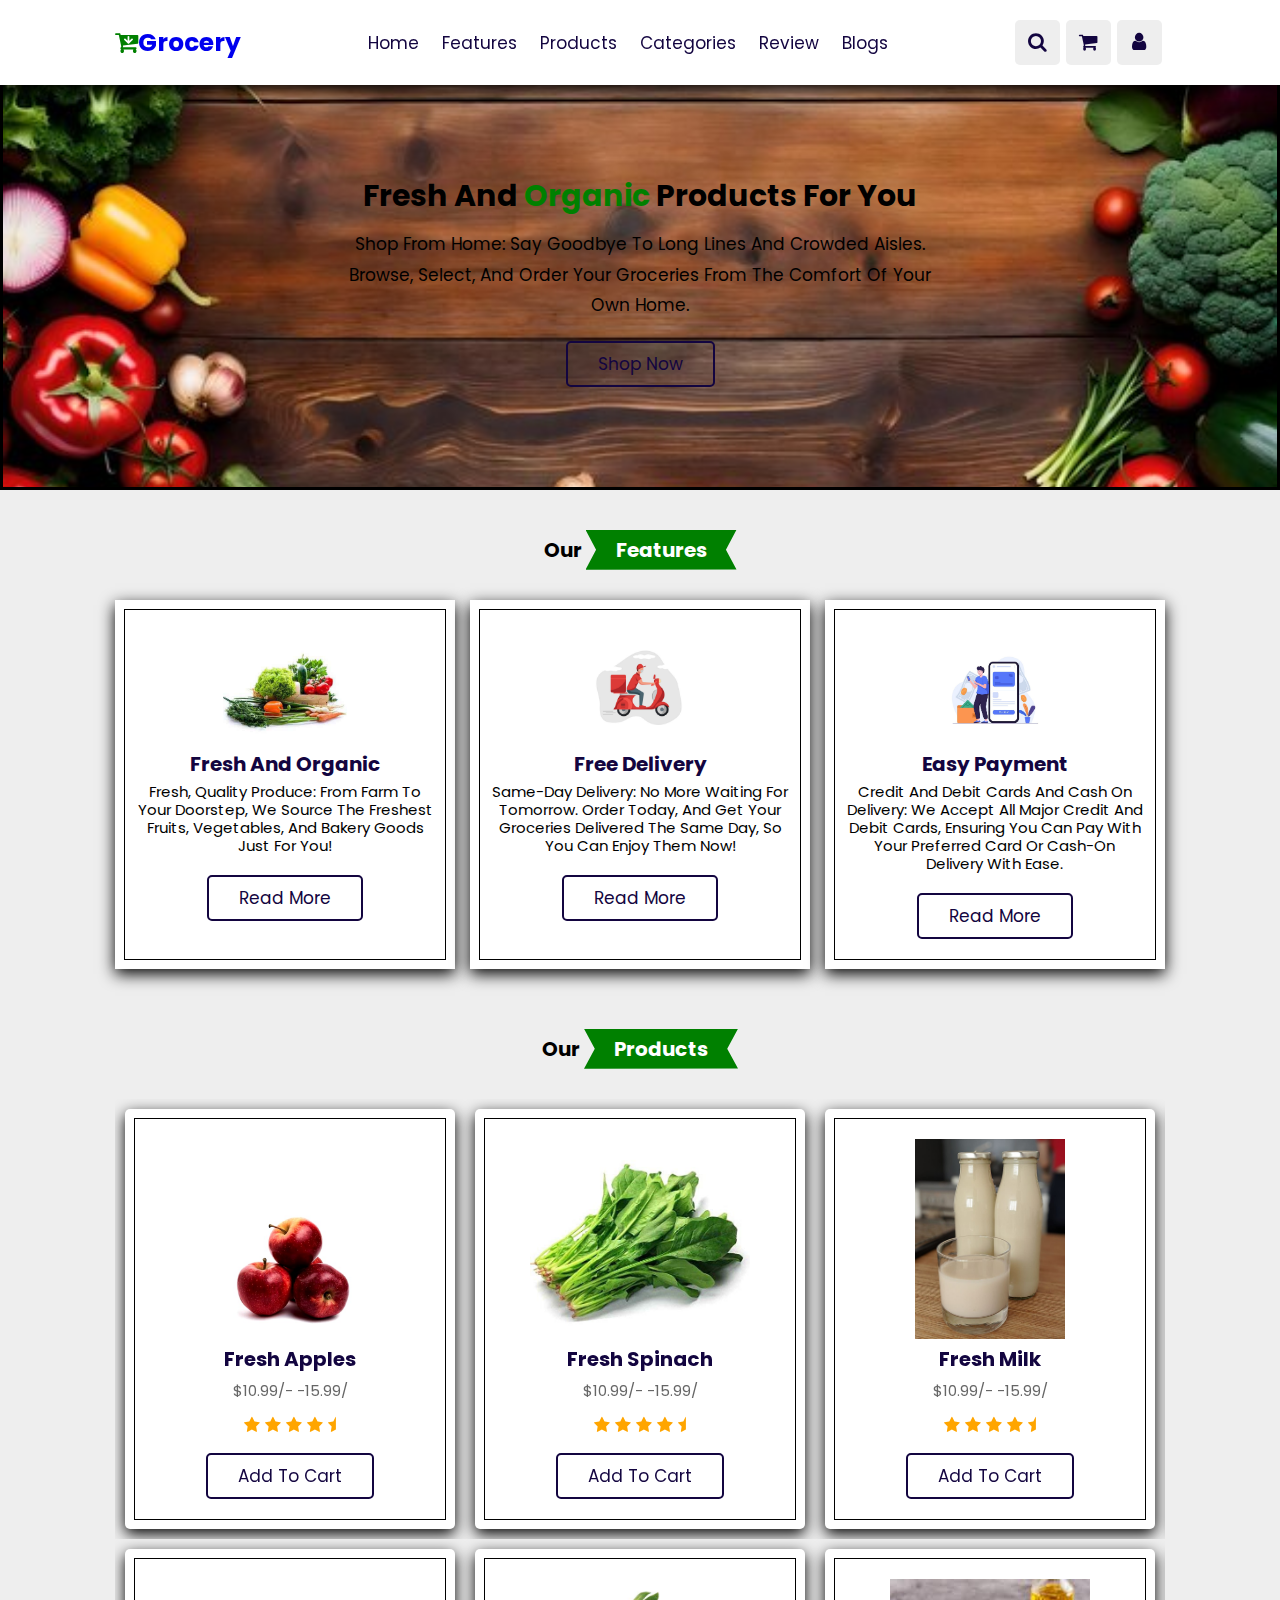
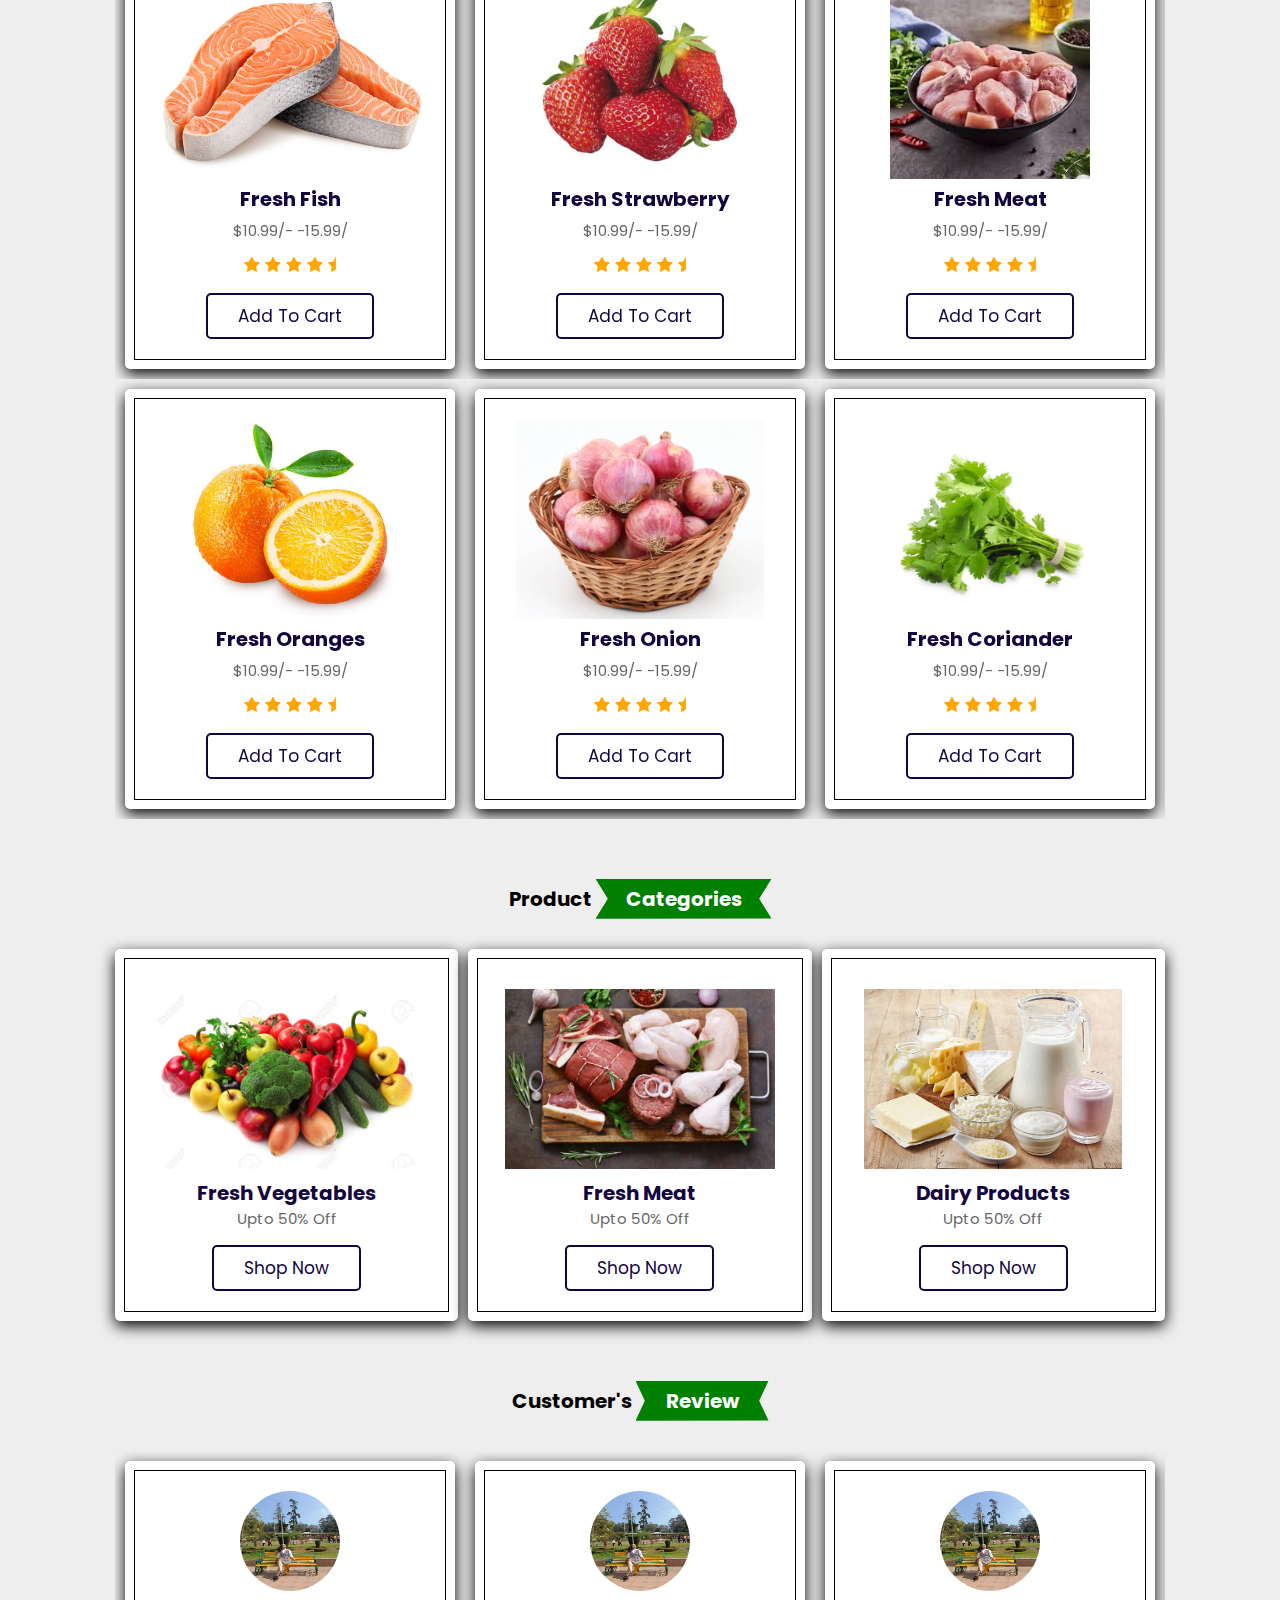
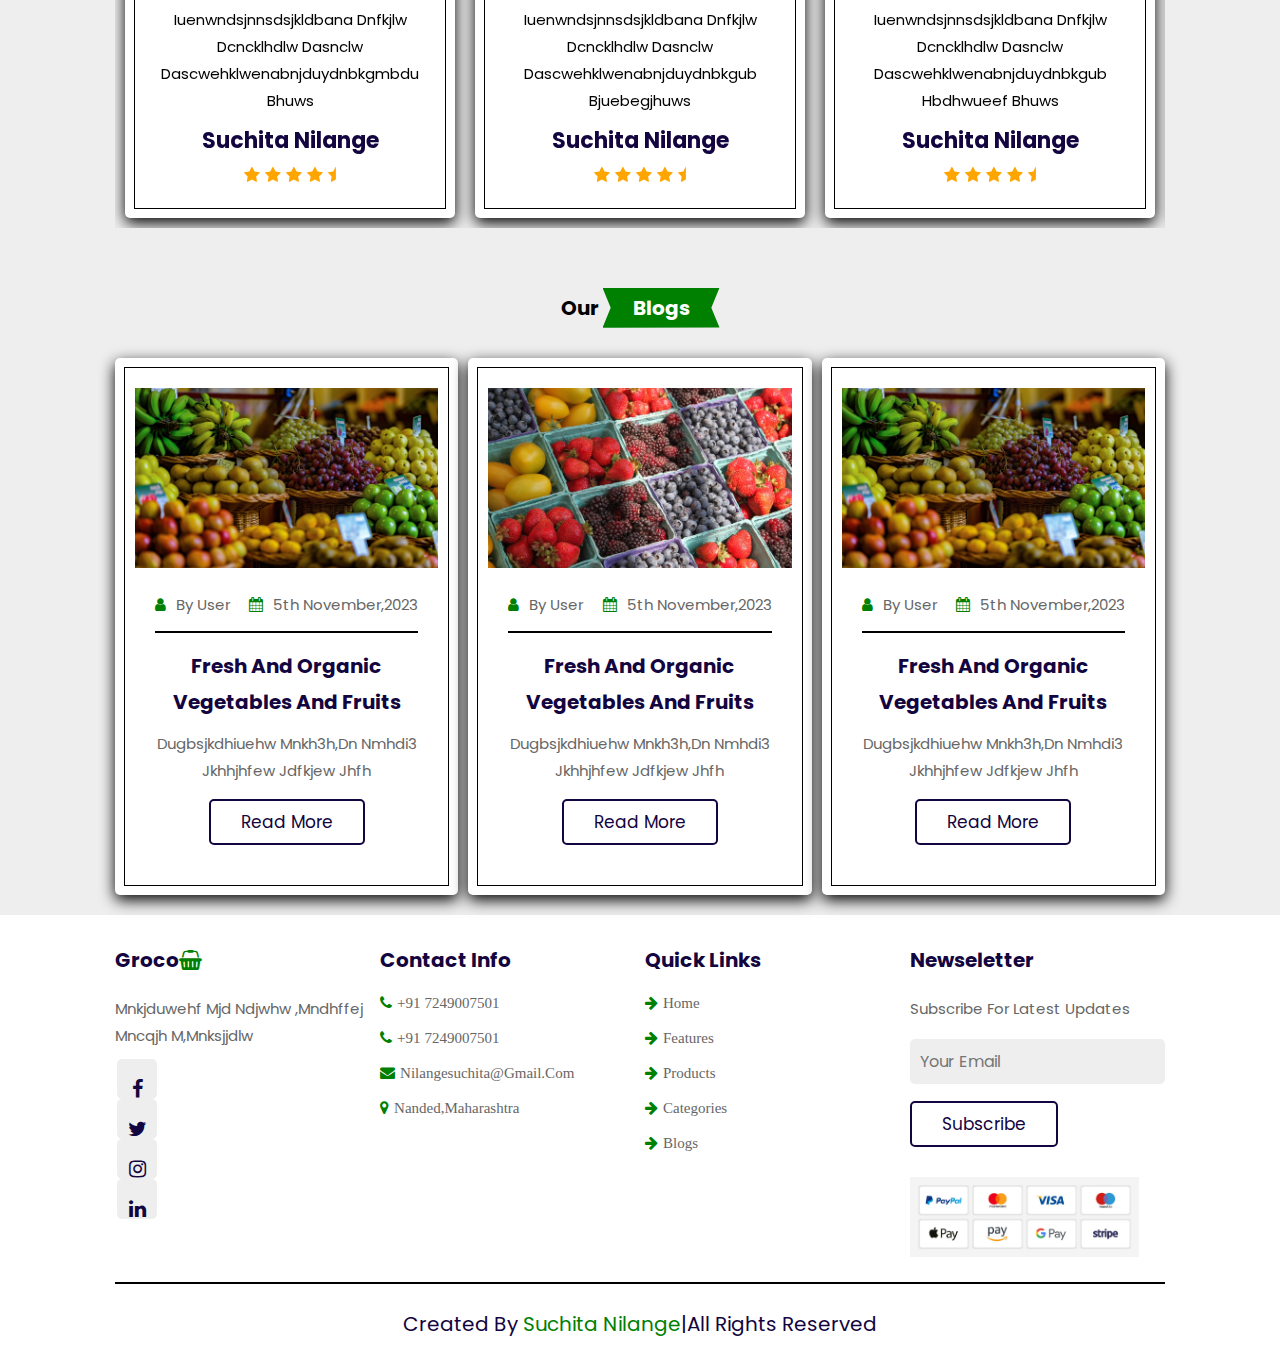
<file: index.html>
<!DOCTYPE html>
<html lang="en">
<head>
    <meta charset="UTF-8">
    <meta name="viewport" content="width=device-width, initial-scale=1.0">
    <title>Grocery Stor</title>
    <link rel="icon" type="image/icon" href="icon.png">
    <!--Code for font awesome-->
    <link rel="stylesheet" href="https://cdnjs.cloudflare.com/ajax/libs/font-awesome/4.7.0/css/font-awesome.min.css">
    <!--code for font awesome-->
    <link rel="stylesheet" href="style.css">
    <link rel="stylesheet"href="https://cdn.jsdelivr.net/npm/swiper@11/swiper-bundle.min.css"/>
    <link rel="stylesheet" href="https://unpkeg.com/swiper@7/swiper-bundle.min.css"/>
    <meta name="viewport" content="width=device-width, initial-scale=1.0">

</head>
<body>
    <header class="header">
        <a href="#" class="logo"><i class="fa fa-cart-arrow-down" aria-hidden="true"></i>Grocery</a>
        <nav class="navbar">
            <a href="#home">home</a>
            <a href="#features">features</a>
            <a href="#products">products</a>
            <a href="#categories">categories</a>
            <a href="#review">review</a>
            <a href="#blogs">blogs</a>
        
        </nav>
        <div class="icons">
            <div class="fa fa-bars"  id="menu-btn"></div>
            <div class="fa fa-search"  id="search-btn"></div>
            <div class="fa fa-shopping-cart"  id="cart-btn"></div>
           <a href="login.html"><div class="fa fa-user"  id="login-btn"></div></a>

        </div>
        <form class="search-form">
            <input type="search" id="search-box" placeholder="Search here...">
            <lable for="Search-box" class="fa fa-search"></lable>

        </form>
        <div class="shopping-cart">
            <div class="box">
                <i class="fa fa-trash"></i>
                <img src="watermelon.jpg">
                <div class="content">
                    <h3>Watermelon</h3>
                    <span class="price">$4.12/-</span>
                    <span class="quantity">Qty : 2</span>

                </div>
            </div>

            <div class="box">
                <i class="fa fa-trash"></i>
                <img src="potato.jpg">
                <div class="content">
                    <h3>potato</h3>
                    <span class="price">$2.00/-</span>
                    <span class="quantity">Qty :3kg</span>

                </div>
            </div>
            <div class="box">
                <i class="fa fa-trash"></i>
                <img src="p8.jpg">
                <div class="content">
                    <h3>chikan</h3>
                    <span class="price">$5.00/-</span>
                    <span class="quantity">Qty :2kg</span>

                </div>
            </div>
            
             <div class="total">total:$11.12/-</div>
             <a href="#" class="btn"> Checkout</a>

        </div>
        <form action="#" class="login-form">
            <h3>LOGIN NOW</h3>
            <input type="email" placeholder="Enter your email" class="box">
            <input type="password" placeholder="your password" class="box">
            <p>Forget Your Password <a href="#">Click Here</a></p>
            <p>Don't Have an Account <a href="#">Create Now </a></p>
            <input type="submit" value="Login Now" class="btn">


        </form>

    </header>

    <!--banner code-->
     <section class="home" id="home">
    <div class="content">
        <h3>Fresh and <span>Organic</span> Products for You</h3>
            <p>Shop from Home: Say goodbye to long lines and crowded aisles. 
                Browse, select, and order your groceries from the comfort of your own home.</p>
        <a href="#" class="btn">Shop Now</a>
    </div>
     </section>
 
    <!--banner code end-->

     <!--feture section-->

<section class="features" id="features">
    <h1 class="heading">Our <span>Features</span></h1>
    <div class="box-container">
        <div class="box">
            <img src="f1img.jpg">
            <h3>Fresh And Organic</h3>
            <P>Fresh, Quality Produce: From farm to your doorstep, we source the 
                freshest fruits, vegetables, and bakery goods just for you!</P>
                <a href="#" class="btn">Read More</a>
        </div>
        <div class="box">
            <img src="f.jpg">
            <h3>Free Delivery</h3>
            <P>Same-Day Delivery: No more waiting for tomorrow. Order today, and get
                 your groceries delivered the same day, so you can enjoy them now!</P>
                <a href="#" class="btn">Read More</a>
        </div><div class="box">
            <img src="f3.jpg">
            <h3>Easy Payment</h3>
            <P>Credit and Debit Cards and Cash on Delivery: We accept all major credit and debit cards, 
                ensuring you can pay with your preferred card or cash-on delivery with ease.</P>
                <a href="#" class="btn">Read More</a>
        </div>
    </div>
</section>
<!--feature code end-->


<!--product section-->
<section class="products" id="products">
    <h1 class="heading">Our <span>products</span></h1>
    <div class="swiper product-slider">
        <div class="swiper-wrapper">
            <div class="swiper-slide box">
                <img src="p1.jpg">
                <h3>Fresh Apples</h3>
                <div class="price">$10.99/- -15.99/</div>
                <div class="stars">
                    <i class="fa fa-star"></i>
                    <i class="fa fa-star"></i> 
                    <i class="fa fa-star"></i>
                    <i class="fa fa-star"></i>
                    <i class="fa fa-star-half"></i>
                </div>
                <a href="#" class="btn">Add to Cart</a>
            </div>
            <div class="swiper-slide box">
                <img src="p2.jpg">
                <h3>Fresh Spinach</h3>
                <div class="price">$10.99/- -15.99/</div>
                <div class="stars">
                    <i class="fa fa-star"></i>
                    <i class="fa fa-star"></i> 
                    <i class="fa fa-star"></i>
                    <i class="fa fa-star"></i>
                    <i class="fa fa-star-half"></i>
                </div>
                <a href="#" class="btn">Add to Cart</a>
            </div>
            <div class="swiper-slide box">
                <img src="p3.jpg">
                <h3>Fresh Milk</h3>
                <div class="price">$10.99/- -15.99/</div>
                <div class="stars">
                    <i class="fa fa-star"></i>
                    <i class="fa fa-star"></i> 
                    <i class="fa fa-star"></i>
                    <i class="fa fa-star"></i>
                    <i class="fa fa-star-half"></i>
                </div>
                <a href="#" class="btn">Add to Cart</a>
            </div>
            <div class="swiper-slide box">
                <img src="p4.jpg">
                <h3>Fresh Brinjal</h3>
                <div class="price">$10.99/- -15.99/</div>
                <div class="stars">
                    <i class="fa fa-star"></i>
                    <i class="fa fa-star"></i> 
                    <i class="fa fa-star"></i>
                    <i class="fa fa-star"></i>
                    <i class="fa fa-star-half"></i>
                </div>
                <a href="#" class="btn">Add to Cart</a>
            </div>
            
            
        </div>
    </div>
    <div class="swiper product-slider">
        <div class="swiper-wrapper">
            <div class="swiper-slide box">
                <img src="p5.jpg">
                <h3>Fresh Fish</h3>
                <div class="price">$10.99/- -15.99/</div>
                <div class="stars">
                    <i class="fa fa-star"></i>
                    <i class="fa fa-star"></i> 
                    <i class="fa fa-star"></i>
                    <i class="fa fa-star"></i>
                    <i class="fa fa-star-half"></i>
                </div>
                <a href="#" class="btn">Add to Cart</a>
            </div>
            <div class="swiper-slide box">
                <img src="p6.jpg">
                <h3>Fresh Strawberry</h3>
                <div class="price">$10.99/- -15.99/</div>
                <div class="stars">
                    <i class="fa fa-star"></i>
                    <i class="fa fa-star"></i> 
                    <i class="fa fa-star"></i>
                    <i class="fa fa-star"></i>
                    <i class="fa fa-star-half"></i>
                </div>
                <a href="#" class="btn">Add to Cart</a>
            </div>
            <div class="swiper-slide box">
                <img src="p8.jpg">
                <h3>Fresh Meat</h3>
                <div class="price">$10.99/- -15.99/</div>
                <div class="stars">
                    <i class="fa fa-star"></i>
                    <i class="fa fa-star"></i> 
                    <i class="fa fa-star"></i>
                    <i class="fa fa-star"></i>
                    <i class="fa fa-star-half"></i>
                </div>
                <a href="#" class="btn">Add to Cart</a>
            </div>
            <div class="swiper-slide box">
                <img src="p7.jpg">
                <h3>Fresh Cauliflower</h3>
                <div class="price">$10.99/- -15.99/</div>
                <div class="stars">
                    <i class="fa fa-star"></i>
                    <i class="fa fa-star"></i> 
                    <i class="fa fa-star"></i>
                    <i class="fa fa-star"></i>
                    <i class="fa fa-star-half"></i>
                </div>
                <a href="#" class="btn">Add to Cart</a>
            </div>
        </div>
    </div>

    <div class="swiper product-slider">
        <div class="swiper-wrapper">
            <div class="swiper-slide box">
                <img src="p9.jpg">
                <h3>Fresh Oranges</h3>
                <div class="price">$10.99/- -15.99/</div>
                <div class="stars">
                    <i class="fa fa-star"></i>
                    <i class="fa fa-star"></i> 
                    <i class="fa fa-star"></i>
                    <i class="fa fa-star"></i>
                    <i class="fa fa-star-half"></i>
                </div>
                <a href="#" class="btn">Add to Cart</a>
            </div>
            <div class="swiper-slide box">
                <img src="p10.jpg">
                <h3>Fresh Onion</h3>
                <div class="price">$10.99/- -15.99/</div>
                <div class="stars">
                    <i class="fa fa-star"></i>
                    <i class="fa fa-star"></i> 
                    <i class="fa fa-star"></i>
                    <i class="fa fa-star"></i>
                    <i class="fa fa-star-half"></i>
                </div>
                <a href="#" class="btn">Add to Cart</a>
            </div>
            <div class="swiper-slide box">
                <img src="p11.jpg">
                <h3>Fresh Coriander</h3>
                <div class="price">$10.99/- -15.99/</div>
                <div class="stars">
                    <i class="fa fa-star"></i>
                    <i class="fa fa-star"></i> 
                    <i class="fa fa-star"></i>
                    <i class="fa fa-star"></i>
                    <i class="fa fa-star-half"></i>
                </div>
                <a href="#" class="btn">Add to Cart</a>
            </div>
            <div class="swiper-slide box">
                <img src="p12.jpg">
                <h3>Fresh Papaw</h3>
                <div class="price">$10.99/- -15.99/</div>
                <div class="stars">
                    <i class="fa fa-star"></i>
                    <i class="fa fa-star"></i> 
                    <i class="fa fa-star"></i>
                    <i class="fa fa-star"></i>
                    <i class="fa fa-star-half"></i>
                </div>
                <a href="#" class="btn">Add to Cart</a>
            </div>
        </div>
    </div>
</section>
<!--product section end-->


<!--Categories section-->
<section class="categories" id="categories">
    <h1 class="heading"> Product <span>Categories</span></h1>
<div class="box-container">
    <div class="box">
        <img src="c1.jpg">
        <h3> Fresh Vegetables</h3>
        <p>Upto 50% off</p>
        <a href="#" class="btn">Shop Now</a>
    </div>
    <div class="box">
        <img src="c2.jpg">
        <h3>Fresh Meat</h3>
        <p>Upto 50% off</p>
        <a href="#" class="btn">Shop Now</a>
    </div>
    <div class="box">
        <img src="c3.jpg">
        <h3>Dairy Products</h3>
        <p>Upto 50% off</p>
        <a href="#" class="btn">Shop Now</a>
    </div>
</div>
</section>
<!--Categories section-->


<!--Customer Reviews-->
<section class="review" id="review">
    <h1 class="heading">Customer's <span>Review</span></h1>
    <div class=" swiper review-slider">
        <div class=" swiper-wrapper">
            <div class="swiper-slide box">
                <img src="r1.png">
                <p>iuenwndsjnnsdsjkldbana dnfkjlw dcncklhdlw dasnclw dascwehklwenabnjduydnbkgmbdu bhuws</p>
                <h3>Suchita Nilange</h3>
                <div class="stars">
                    <i class="fa fa-star"></i>
                    <i class="fa fa-star"></i> 
                    <i class="fa fa-star"></i>
                    <i class="fa fa-star"></i>
                    <i class="fa fa-star-half"></i>
                </div>

            </div>
            <div class="swiper-slide box">
                <img src="r1.png">
                <p>iuenwndsjnnsdsjkldbana dnfkjlw dcncklhdlw dasnclw dascwehklwenabnjduydnbkgub bjuebegjhuws</p>
                <h3>Suchita Nilange</h3>
                <div class="stars">
                    <i class="fa fa-star"></i>
                    <i class="fa fa-star"></i> 
                    <i class="fa fa-star"></i>
                    <i class="fa fa-star"></i>
                    <i class="fa fa-star-half"></i>
                </div>

            </div>
            <div class="swiper-slide box">
                <img src="r1.png">
                <p>iuenwndsjnnsdsjkldbana dnfkjlw dcncklhdlw dasnclw dascwehklwenabnjduydnbkgub hbdhwueef bhuws</p>
                <h3>Suchita Nilange</h3>
                <div class="stars">
                    <i class="fa fa-star"></i>
                    <i class="fa fa-star"></i> 
                    <i class="fa fa-star"></i>
                    <i class="fa fa-star"></i>
                    <i class="fa fa-star-half"></i>
                </div>

            </div>
            <div class="swiper-slide box">
                <img src="r1.png">
                <p>iuenwndsjnnsdsjkldbana dnfkjlw dcncklhdlw dasnclw dascwehklwenabnjduydnbkgub bnbkjdjweb huws</p>
                <h3>Suchita Nilange</h3>
                <div class="stars">
                    <i class="fa fa-star"></i>
                    <i class="fa fa-star"></i> 
                    <i class="fa fa-star"></i>
                    <i class="fa fa-star"></i>
                    <i class="fa fa-star-half"></i>
                </div>

            </div>
        </div>
    </div>
</section>
<!--Customer Reviews end-->
<!--Our blog code-->
<section class="blog" id="blogs">
    <h1 class="heading">Our <span>Blogs</span></h1>
    <div class="box-container">
        <div class="box">
            <img src="banana.jpg">
            <div class="content">
                <div class="icons">
                    <a href="#"><i class="fa fa-user"></i> By User</a>
                    <a href="#"><i class="fa fa-calendar"></i> 5th November,2023</a>
                    
                </div>
                <h3>Fresh And Organic Vegetables And Fruits</h3>
                <p>dugbsjkdhiuehw mnkh3h,dn nmhdi3 jkhhjhfew jdfkjew jhfh</p>
                <a href="#" class="btn"> Read More</a>
            </div>
        </div>
        <div class="box">
            <img src="fruits.jpg">
            <div class="content">
                <div class="icons">
                    <a href="#"><i class="fa fa-user"></i> By User</a>
                    <a href="#"><i class="fa fa-calendar"></i> 5th November,2023</a>
                    
                </div>
                <h3>Fresh And Organic Vegetables And Fruits</h3>
                <p>dugbsjkdhiuehw mnkh3h,dn nmhdi3 jkhhjhfew jdfkjew jhfh</p>
                <a href="#" class="btn"> Read More</a>
            </div>
        </div> <div class="box">
            <img src="banana.jpg">
            <div class="content">
                <div class="icons">
                    <a href="#"><i class="fa fa-user"></i> By User</a>
                    <a href="#"><i class="fa fa-calendar"></i> 5th November,2023</a>
                    
                </div>
                <h3>Fresh And Organic Vegetables And Fruits</h3>
                <p>dugbsjkdhiuehw mnkh3h,dn nmhdi3 jkhhjhfew jdfkjew jhfh</p>
                <a href="#" class="btn"> Read More</a>
            </div>
        </div>
    </div>
</section>

<!--Our blog code end -->


<!--fotter-->
<section class="footer">
    <div class="box-container">
        <div class="box">
            <h3>Groco<i class="fa fa-shopping-basket"></i></h3>
            <p>mnkjduwehf mjd ndjwhw ,mndhffej mncqjh m,mnksjjdlw</p>
            <div class="share">
                <a href="#" class="fa fa-facebook"></a>
                <a href="#" class="fa fa-twitter"></a>
                <a href="#" class="fa fa-instagram"></a>
                <a href="#" class="fa fa-linkedin"></a>
            </div>
        </div>
        <div class="box">
            <h3>Contact Info</h3>
            <a href="#" class="fa fa-links"><i class="fa fa-phone"></i>+91 7249007501</a>
            <a href="#" class="fa fa-links"><i class="fa fa-phone"></i>+91 7249007501</a> 
            <a href="#" class="fa fa-links"><i class="fa fa-envelope"></i>nilangesuchita@gmail.com</a>
            <a href="#" class="fa fa-links"><i class="fa fa-map-marker"></i>Nanded,Maharashtra</a>
        </div>
        <div class="box">
            <h3>Quick Links</h3>
            <a href="#" class="fa fa-links"><i class="fa fa-arrow-right"></i>Home</a>
            <a href="#" class="fa fa-links"><i class="fa fa-arrow-right"></i>Features</a>            
            <a href="#" class="fa fa-links"><i class="fa fa-arrow-right"></i>Products</a>
            <a href="#" class="fa fa-links"><i class="fa fa-arrow-right"></i>Categories</a>
            <a href="#" class="fa fa-links"><i class="fa fa-arrow-right"></i>Blogs</a>
        </div>
        <div class="box">
            <h3>Newseletter</h3>
            <p>Subscribe for Latest Updates</p>
            <input type="email" placeholder="Your Email" class="email">
            <input type="submit" value="Subscribe" class="btn">
            <img src="payment.jpg" class="payment-img">
        </div>
        
       
    </div>
    <div class="credit">Created By <span> Suchita Nilange</span>|all Rights Reserved</div>
</section>
<!--footer end-->


    <script src="https://cdn.jsdelivr.net/npm/swiper@11/swiper-bundle.min.js"></script>

    <script src="javascript.js"></script>
</body>
</html>
</file>
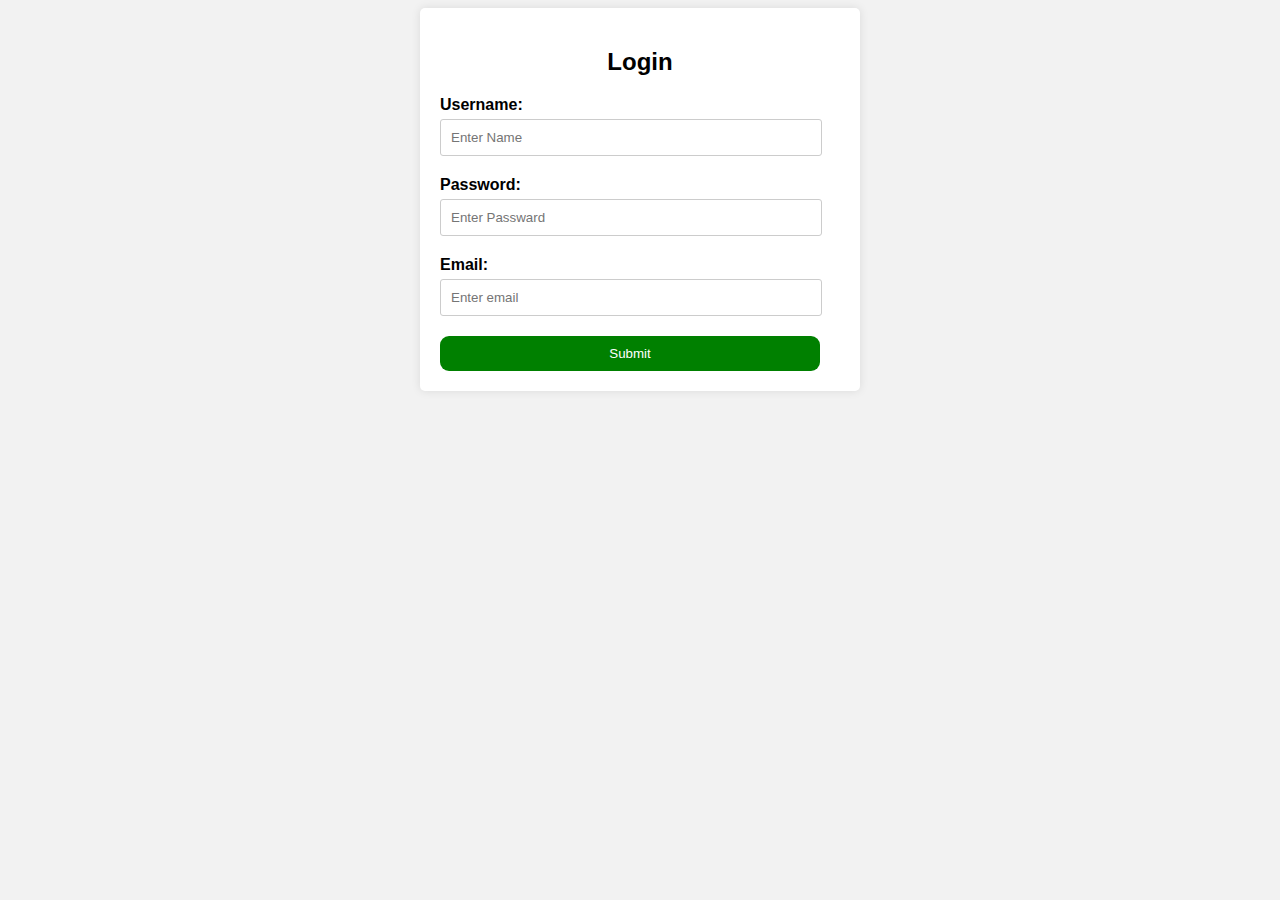
<file: login.html>
<!DOCTYPE html>
<html>
<head>
  <title>Login Page</title>
  <style>
    body {
      font-family: Arial, sans-serif;
      background-color: #f2f2f2;
    }
    
    .container {
      max-width: 400px;
      margin: 0 auto;
      padding: 20px;
      background-color: #ffffff;
      border-radius: 5px;
      box-shadow: 0 0 10px rgba(0, 0, 0, 0.1);
    }
    
    h2 {
      text-align: center;
      margin-bottom: 20px;
    }
    
    .form-group {
      margin-bottom: 20px;
    }
    
    label {
      display: block;
      margin-bottom: 5px;
      font-weight: bold;
    }
    
    input[type="text"],
    input[type="password"],
    input[type="email"] {
      width: 90%;
      padding: 10px;
      border: 1px solid #ccc;
      border-radius: 3px;
    }
    
    .btn {
      display: block;
      width: 95%;
      padding: 10px;
      text-align: center;
      background-color: green;
      color: #ffffff;
      text-decoration: none;
      border: none;
      border-radius: 9px;
      cursor: pointer;
    }
    
    .btn:hover {
      /* background-color: #45a049; */
      text-align: center;
    }
  </style>
</head>
<body>
  <div class="container">
    <h2>Login</h2>
    <form method="post" action="login.php">
      <div class="form-group">
        <label for="username">Username:</label>
        <input type="text" name="name" placeholder="Enter Name"required>
      </div>
      <div class="form-group">
        <label for="password">Password:</label>
        <input type="password" id="password" name="password"placeholder="Enter Passward" required>
      </div>
      <div class="form-group">
        <label for="email">Email:</label>
        <input type="email" id="email" name="email"placeholder="Enter email" required>
      </div>
      <!-- <button type="submit" class="btn">Login</button> -->
      <button type="submit" class="btn">Submit</button>
      <!-- <a href="registration form.html">Register Here</a> -->
    </form>
  </div>
</body>

</html>
</file>
<file: style.css>
@import url('https://fonts.googleapis.com/css2?family=Poppins:wght@300;400;500&display=swap');
:root{
    --green:green;
    --black:#130540;
    --light-color:#666;
    --box-shadow:0 .5rem 1.5rem rgba(0,0,0,1);
    --border:.2rem solid rgba(0,0,0.1);
    --outline: .1rem solid rgba(0,0,0.1);
    

}

  *{
    font-family: 'Poppins', sans-serif;
    margin: 0;
    padding:0;
    box-sizing: border-box;
    outline: none;
    border: none;
    text-decoration: none;
    text-transform: capitalize;
    transition: all .2s linear;

}
html{
    font-size: 62.5%;
    overflow-x: hidden;
    scroll-behavior: smooth;
    scroll-padding-top: 7rem;

}
body{
    background-color: #eee;

}
.btn{
    border: .2rem solid var(--black);
    margin-top: 1rem;
    display: inline-block;
    padding: .8rem 3rem;
    font-size: 1.7rem;
    border-radius: .5rem;
    color: var(--black);
    cursor: pointer;
    background: none;
}
.btn:hover{
    background: var(--green);
    color: white;
}
.header{
    border: 0px solid;
    position: fixed;
    top:0;
    left: 0;
    right: 0;
    z-index: 1000;
    display: flex;
    align-items: center;
    justify-content: space-between;
    padding: 2rem 9%;
    background:#fff;
    box-shadow: var(--box-shadow);
}
.header .logo{
    font-size: 2.5rem;
    font-weight: bolder;
}
.header .logo i{
    color: var(--green);
  
}
.header .navbar a{
    font-size: 1.7rem;
    margin: 0 1rem;
    color: var(--black);

}
.header .navbar a:hover
{
    color:var(--green);
}
.header .icons div{
    border: 0px solid;
    height: 4.5rem;
    width:4.5rem;
    line-height: 4.5rem;
    border-radius: .5rem;
    background: #eee;
    color:var(--black);
    font-size: 2rem;
    margin-right: .3rem;
    text-align: center;
    cursor: pointer;

}
.header .icons div:hover{
    background-color: var(--green);
    color: white;

}
#menu-btn{
    display: none;
}
.header .navbar.active{
        right: 2rem;
        transition: .4s linear;
}
.header .search-form{
    position: absolute;
    top:110%;
    right: -110%;
    width: 50rem;
    height: 5rem;
    background: #fff;
    border-radius: 0.5rem;
    overflow: hidden;
    display: flex;
    align-items: center;
    box-shadow: var(--box-shadow);

}
.header .search-form.active{
    right:2rem ;
    transition: .4s linear;
}
.header .search-form input{
    height: 100%; 
    width: 100%;
    background: none;
    text-transform: none;
    font-size: 1.6rem;
    color: var(--black);
    padding: 0 1.5rem;
}
.header .search-form lable{
    font-size: 2.2rem;
    padding-right: 1.5rem;
    color: var(--black);
    cursor: pointer;
}
.header .search-form lable:hover{
    color: var(--green);

}
 .header .shopping-cart{
    position: absolute;
    top: 110%;
    right: -110%;
    padding: 1rem;
    border-radius: 0.5rem;
    box-shadow: var(--box-shadow);
    width: 35rem;
    background: white;
 }
 .header .shopping-cart.active{
    right: 2rem;
    transition: .4s linear;

 }
 .header .shopping-cart .box{
    border: 0px solid blue;
    display: flex;
    align-items: center;
    gap: 1rem;
    position: relative;
    margin: 1rem 0;

 }
 .header .shopping-cart .box img{
    height: 10rem;

 }
 .header .shopping-cart .box .fa-trash{
    font-size: 2rem;
    position: absolute;
    top: 50%;
    right: 2rem;
    cursor: pointer;
    color: var(--light-color);
    transform: translateY(-50%);
 }
 .header .shopping-cart .box .fa-trash:hover{
    color: var(--green);
 }
 .header .shopping-cart .box .content h3{
    color: var(--black);
    font-size: 1.7rem;
    padding-bottom:1rem ;

 }
 .header .shopping-cart .box .content span{
    color: var(--light-color);
    font-size: 1.6rem;

 }
 .header .shopping-cart .box .content .quantity{
    padding-left: 1rem;

 }
 .header .shopping-cart .total{
    font-size: 2.5rem;
    padding: 1rem 0;
    text-align: center;
    color: var(--black);

 }
 .header .shopping-cart .btn{
    display: block;
    text-align: center;
    margin: 1rem 0;
 }
 .login-form{
    position: absolute;
    width: 32rem;
    top: 110%;
    right:-110%;
    box-shadow: var(--box-shadow);
    padding: 2rem;
    border-radius: .5rem;
    background: white;
    text-align: center;
    
 }
.login-form.active{
    right:2rem;
    transition: .4s linear;
}

 .header .login-form h3{
    font-size: 2.5rem;
    text-transform: uppercase;
    color: var(--black);

 }
 .header .login-form .box{
    width: 100%;
    border:0px solid;
    margin: .7rem 0;
    background: #eee;
    border-radius: .5rem;
    padding: 1rem;
    font-size: 1.6rem;
    color: var(--black);
    text-transform: none;
 }
 .header .login-form p{
    font-size: 1.4rem;
    padding: .5rem 0;
    color: var(--light-color);

 }
 .header .login-form p  a{
      
       color: var(--green);
       text-decoration: underline;
 }
/*banner styling*/
section{
    padding: 2rem 9%;
}
.home {
    border: 0px solid;
    display: flex;
    justify-content: center;
    background-image: url(baneerimg.jpg);
    border: 3px solid;
    background-repeat: no-repeat;
    background-position: center;
    background-size: cover;
    padding-top: 17rem;
    padding-bottom: 10rem;
    width: 70%
    height: 500px;
}
.home .content{
    text-align: center;
    border: 0px solid;
    width: 60rem;
}
.home .content h3{
    color:black;
    font-size: 3rem;
}
.home .content h3 span{
    color:var(--green)
}
.home .content p{
    color:black;
    font-size: 1.7rem;
    padding: 1rem 0;
    line-height: 1.8;
}
.heading{
    text-align: center;
    padding: 2rem 0;
    padding-bottom: 3rem;
    font-size: 2rem;
    color: black

}
.heading span{
    background: var(--green);
    color: #fff;
    display: inline-block;
    padding: .5rem 3rem;
    clip-path: polygon(100% 0,93% 50%,100% 99%,0% 100%,7% 50%,0% 0%);
}
/*features*/
.features .box-container
{
    border: 0px solid;
    display: grid;
    grid-template-columns: repeat(auto-fit, minmax(30rem,1fr));
    gap: 1.5rem;
}
.features .box-container .box{
    border: 0px solid red;
    padding: 3rem 2rem;
    background-color: #fff;
    outline: var(--outline);
    outline-offset: -1rem;
    text-align: center;
    box-shadow:var(--box-shadow) ;
}
.features .box-container .box:hover
{
    box-shadow: 1px 2px 10px 5px var(--green);
}
.features .box-container .box img{
    margin: 1rem 0;
    height: 10rem;

}
.features .box-container .box h3{
    font-size: 2rem;
    line-height: 1.8rem;
    color:var(--black)
}
.features .box-container .box p{
    font-size: 1.5rem;
    line-height: 1.8rem;
    color:black;
    padding: 1rem 0;
}
/*feature*/
/*products*/
.products .product-slider
{
    border: 0px solid;
    padding: 1rem;
}
.products .product-slider:first-child
{
    margin-bottom: 2rem;
}
.products .product-slider .box
{
    border: 0px solid red;
    background: #fff;
    border-radius: .5rem;
    text-align: center;
    padding: 3rem 2rem;
    outline-offset: -1rem;
    outline: var(--outline);
    box-shadow: var(--box-shadow);
    transition: .1s linear;
}
.products .product-slider .box:hover
{
    box-shadow: 1px 2px 10px 5px var(--green);
}
.products .product-slider .box img
{
    height: 20rem;

}
.products .product-slider .box h3{
    font-size: 2rem;
    color: var(--black);
}
.products .product-slider .box .price 
{
    font-size: 1.5rem;
    color: var(--light-color);
    padding: .5rem 0;
}
.products .product-slider .box .stars
{
    font-size: 1.7rem;
    color: orange;
    padding: .5rem 0;
}
/*products*/

/*categories*/
.categories .box-container
{
    border: 0px solid;
    display: grid;
    grid-template-columns: repeat(auto-fit, minmax(30rem,1fr));
    gap: 1rem;
}
.categories .box-container .box{
    border: 0px solid red;
    padding: 3rem 2rem;
    background-color: #fff;
    border-radius: .5rem;
    outline: var(--outline);
    outline-offset: -1rem;
    text-align: center;
    box-shadow:var(--box-shadow) ;

}
.categories .box-container .box:hover{
    box-shadow: 1px 2px 10px 5px var(--green);
}
.categories .box-container .box img{
    margin: 1rem 0;
    height: 18rem;

}
.categories .box-container .box h3{
    font-size: 2rem;
    line-height: 1.8rem;
    color:var(--black)
}
.categories .box-container .box p
{
    font-size: 1.5rem;
    color: var(--light-color);
    padding: .5rem 0;
}

/*categories*/

/*Customer's Review*/
.review .review-slider {
     border: 0px solid;
     padding: 1rem;

}
.review .review-slider .box{
    border: 0px solid red;
    background: #fff;
    border-radius: .5rem;
    text-align: center;
    padding: 3rem 2rem;
    outline-offset: -1rem;
    outline: var(--outline);
    box-shadow: var(--box-shadow);
    transition: .1s linear
}
.review .review-slider .box:hover
{
    box-shadow: 1px 2px 10px 5px var(--green);
}
.review .review-slider .box img{
     height: 10rem;
     width: 10rem;
     border-radius: 50%;
}
.review .review-slider .box p
{
    font-size:1.5rem ;
    padding: 1rem 0;
    line-height: 1.8;
    color: black;
}
.review .review-slider .box h3
{
    font-size:2.2rem ;
    color:var(--black);
    padding-bottom: .5rem;
}
.review .review-slider .box .stars
{
    font-size:1.7rem;
    color:orange;
}

/*Customer's Review code end*/

.blog .box-container
{
    border: 0px solid;
    display: grid;
    grid-template-columns: repeat(auto-fit, minmax(30rem,1fr));
    gap: 1rem;
}
.blog .box-container .box{
    overflow: hidden;
    border: 0px solid red;
    padding: 3rem 2rem;
    background-color: #fff;
    border-radius: .5rem;
    outline: var(--outline);
    outline-offset: -1rem;
    text-align: center;
    box-shadow:var(--box-shadow) ;

    
}
.blog .box-container .box:hover
{
    box-shadow: 1px 2px 10px 5px var(--green);
}
.blog .box-container .box img{
    height: 18rem;
    width: 100%;
    object-fit: cover;
}
.blog .box-container .box .content
{
    padding: 2rem;
    border: 0px solid;

}
.blog .box-container .box .content .icons
{
    display: flex;
    align-items: center;
    justify-content: space-between;
    padding-bottom: 1.5rem;
    margin-bottom: 1rem;
    border-bottom: var(--border);
    
}
.blog .box-container .box .content .icons a
{
    color: var(--light-color);
    font-size: 1.5rem;
}
.blog .box-container .box .content .icons a i
{
    color:green;
    padding-right: .6rem;
}
.blog .box-container .box .content .icons a:hover
{
    color: var(--black);
}
.blog .box-container .box .content h3
{
    line-height: 1.8;
    color: var(--black);
    font-size: 2rem;
    padding: .5rem 0;
}
.blog .box-container .box .content p
{
    line-height: 1.8;
    color: var(--light-color);
    font-size: 1.5rem;
    padding: .5rem 0;
}
/*footer*/
.footer
{
    background: #fff;

}
.footer .box-container
{
    border: 0px solid;
    display: grid;
    grid-template-columns: repeat(auto-fit, minmax(22rem,1fr));
    gap: 1rem;
}
.footer .box-container .box h3
{
    font-size: 2rem;
    color: var(--black);
    padding: 1rem 0;

}
.footer .box-container .box h3 i
{
    color:var(--green);
    
}
.footer .box-container .box a
{
    display: block;
    font-size: 1.5rem;
    color: var(--light-color);
    padding: 1rem 0;

}
.footer .box-container .box a i
{
    color:var(--green);
    padding-right: .5rem ;
}
.footer .box-container .box a:hover i
{
    padding-right:2rem;
}


.footer .box-container .box p
{
    line-height: 1.8;
    font-size: 1.5rem;
    color: var(--light-color);
    padding: 1rem 0;

}
.footer .box-container .box .share a
{
    height: 4rem;
    width: 4rem;
    line-height: 4rem;
    border-radius: .5rem;
    font-size: 2rem;
    color: var(--black);
    margin-left: .2rem;
    background: #eee;
    display: block;
    text-align: center;
}
.footer .box-container .box .share a:hover{
    background: var(--green);
    color: #fff;
}
.footer .box-container .box .email
{
    width: 100%;
    margin: .7rem 0;
    padding: 1rem;
    border-radius: .5rem;
    background: #eee;
    font-size: 1.6rem;
    color: var(--black);
    text-transform: none;

}
.footer .box-container .box .payment-img
{
    margin-top: 3rem;
    height: 8rem;

}
.footer .credit
{
    text-align: center;
    margin-top: 2rem;
    padding: 1rem;
    padding-top: 2.5rem;
    font-size: 2rem;
    color: var(--black);
    border-top: var(--border);
    
}
.footer .credit span{
    color: var(--green);
}









/*footer end*/





 /*Media queires*/
 @media (max-width:991px)
 {
    html{
        font-size: 55%;
        
    }
    .header{
        padding: 2rem;
    }
    section{
        padding: 2rem;
    }
 }

 @media (max-width:768px)
 {
    #menu-btn{
        display: inline-block;
    }
    .header .search-form{
        width: 90%;
    }
   .header .navbar{
    position: absolute;
    top:110%;
    right: -110%;
    width: 30rem;
    box-shadow: var(--box-shadow);
    border-radius: .5rem;
    background:#fff;

   }
   .header .navbar a{
    font-size: 2rem;
    margin: 2rem 2.5rem;
    display: block;
   }
 }
 @media (max-width:450px)
 {
    html{
        font-size: 50%;
        
    }
    .heading{
        font-size: 1.5rem;
    }
    .footer
    {
        text-align: center;
    }
 }
</file>
